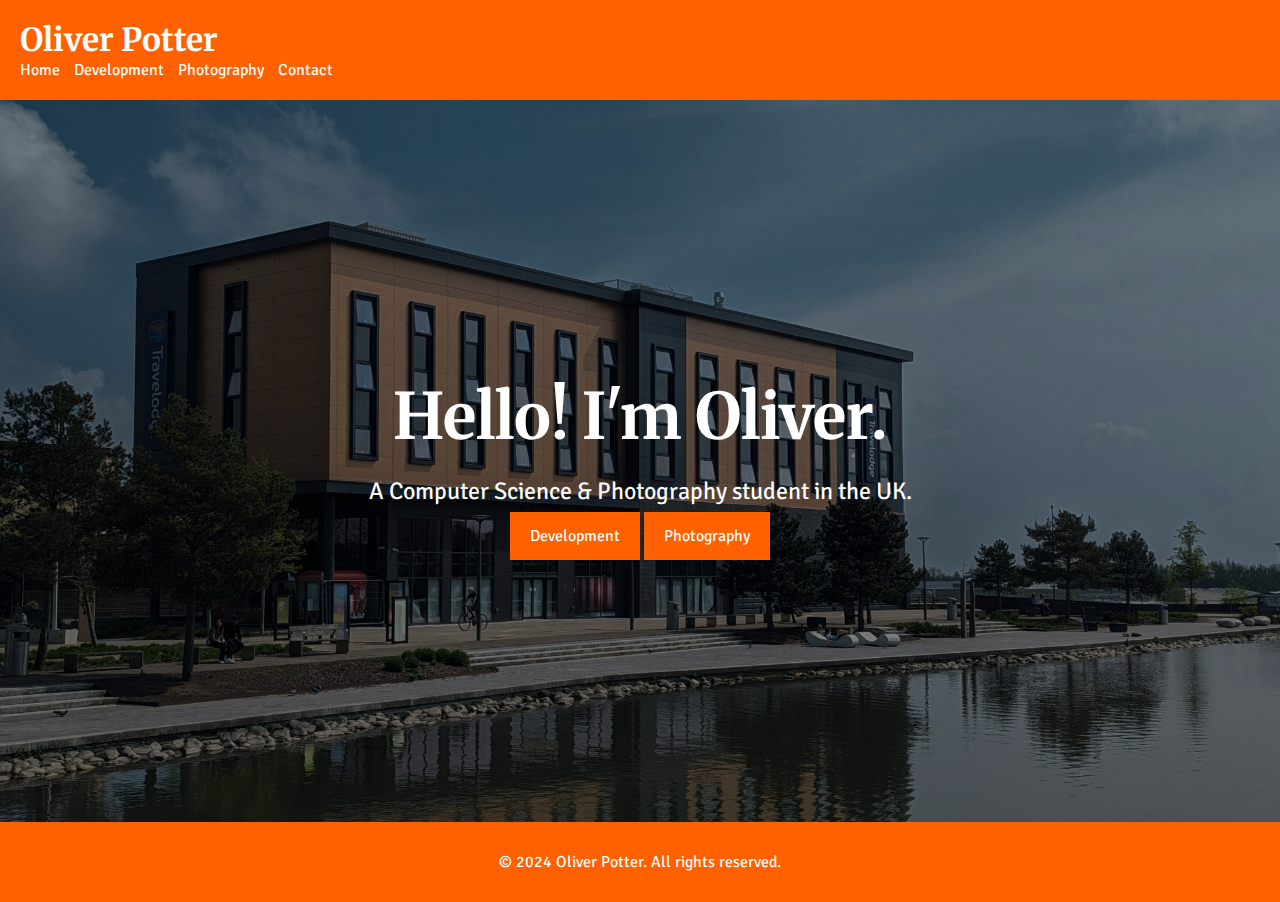
<file: index.html>
<!doctype html>
<html>
  <head>
    <title>Oliver Potter - Developer & Photographer</title>
    <link rel="stylesheet" href="/styles.css" />
  </head>
  <body>
    <dyn-header></dyn-header>
    <div class="hero">
      <div class="hero-content">
        <h1>Hello! I'm Oliver.</h1>
        <p>A Computer Science & Photography student in the UK.</p>
        <a class="but" href="/development.html">Development</a>
        <a class="but" href="/photography.html">Photography</a>
      </div>
    </div>
    <dyn-footer></dyn-footer>

    <script src="/headerfooter.js"></script>
  </body>
</html>
</file>
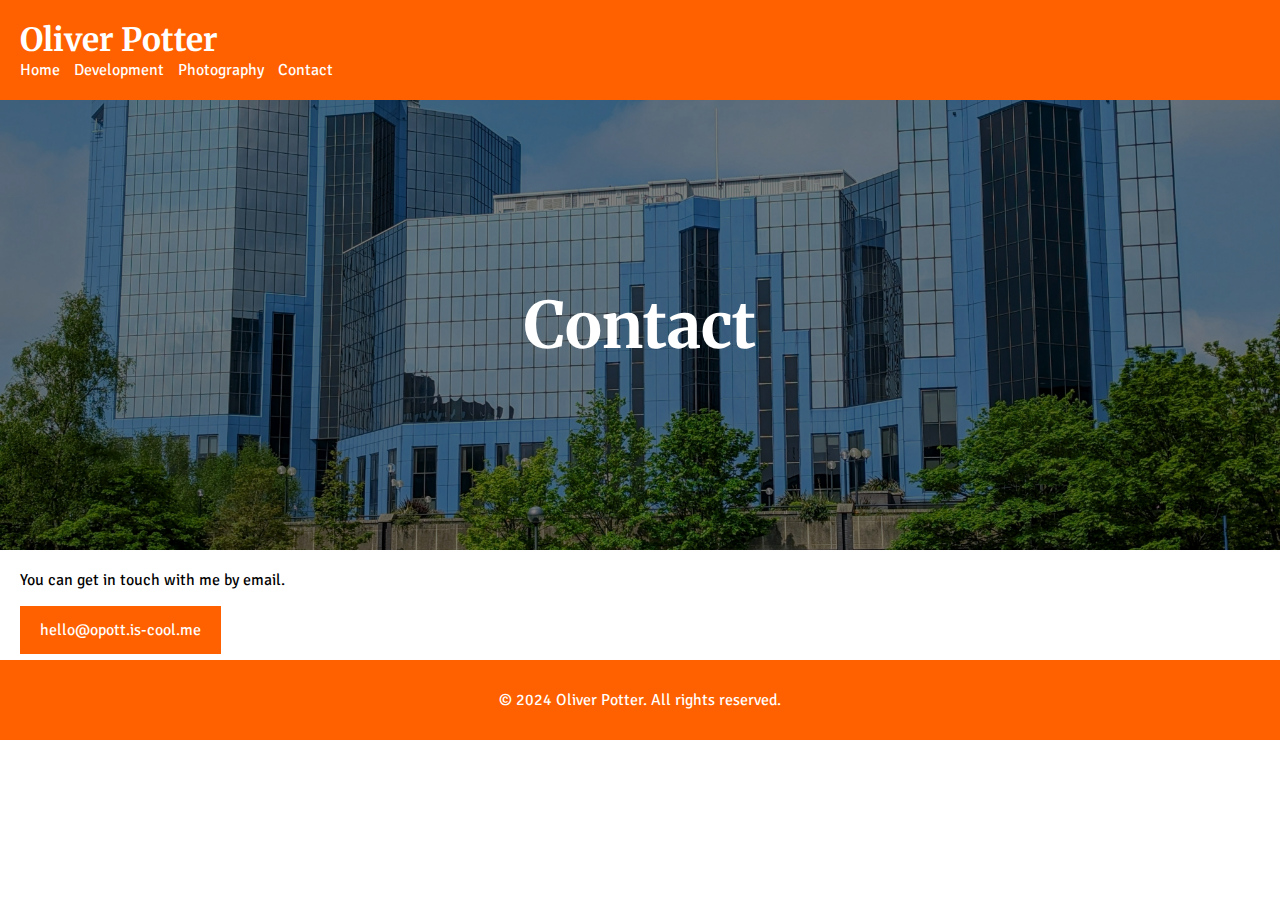
<file: contact.html>
<!doctype html>
<html>
  <head>
    <title>Contact | Oliver Potter</title>
    <link rel="stylesheet" href="/styles.css" />
  </head>
  <body>
    <dyn-header></dyn-header>
    <div
      class="hero"
      style="background-image: url(img/oliver-potter--2pQNbI88co-unsplash.jpg); height: 50vh"
    >
      <div class="hero-content">
        <h1>Contact</h1>
      </div>
    </div>
    <p>You can get in touch with me by email.</p>
    <div style="margin: 10px; padding: 10px;"><a href="mailto:hello@opott.is-cool.me" class="but";">hello@opott.is-cool.me</a></div>
    <dyn-footer></dyn-footer>

    <script src="/headerfooter.js"></script>
  </body>
</html>
</file>
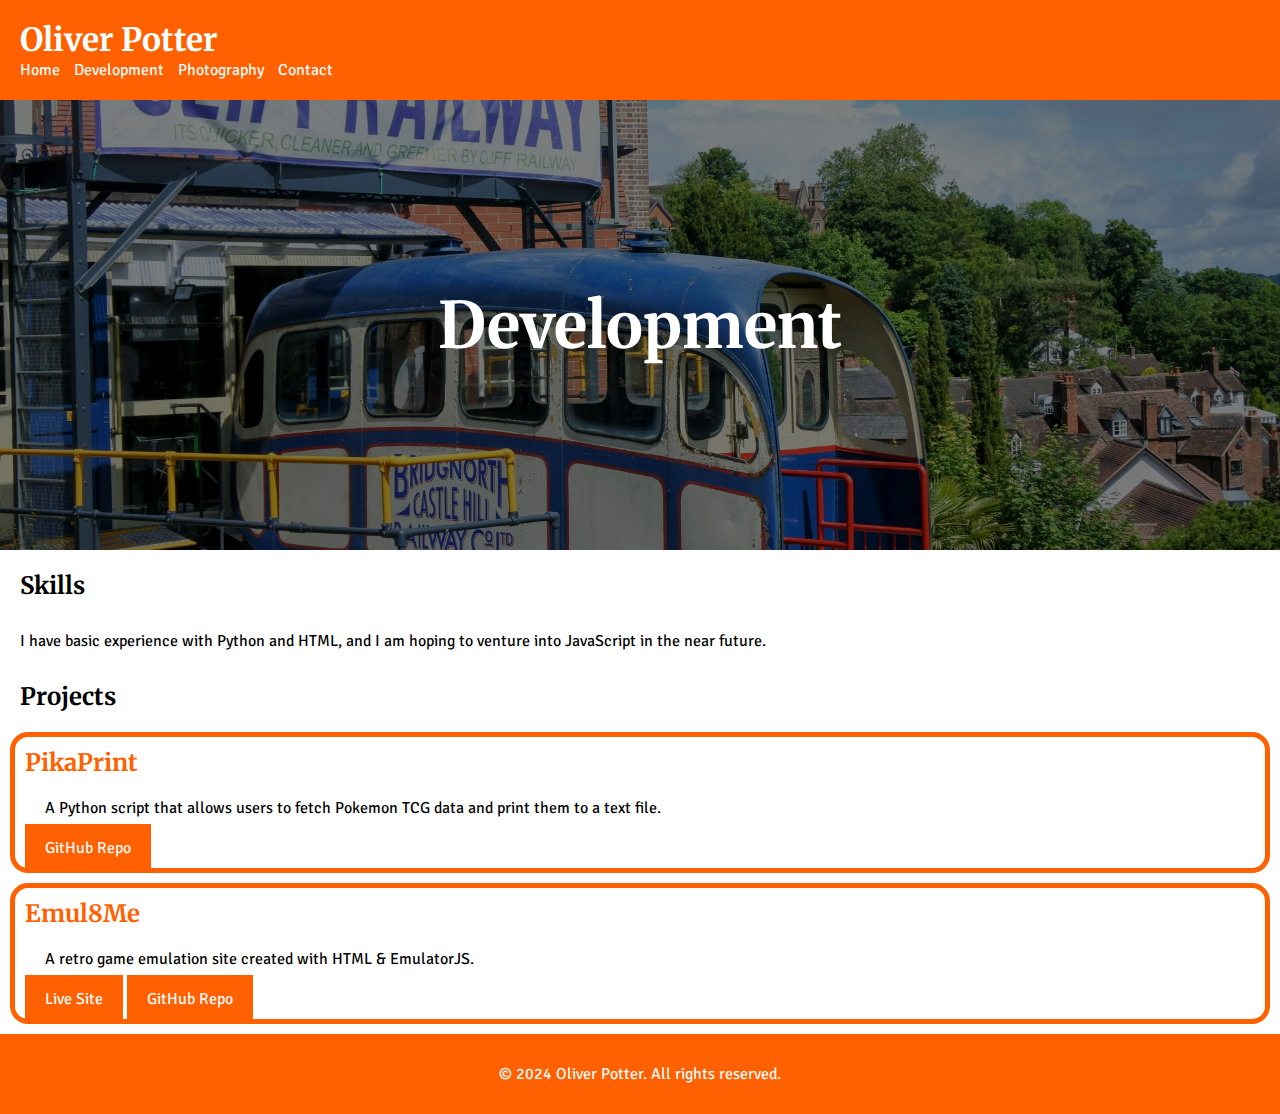
<file: development.html>
<!doctype html>
<html>
  <head>
    <title>Development | Oliver Potter</title>
    <link rel="stylesheet" href="/styles.css" />
  </head>
  <body>
    <dyn-header></dyn-header>
    <div
      class="hero"
      style="background-image: url(img/pexels-ompot-25068496.jpg); height: 50vh"
    >
      <div class="hero-content">
        <h1>Development</h1>
      </div>
    </div>
    <h2>Skills</h2>
    <p>
      I have basic experience with Python and HTML, and I am hoping to venture
      into JavaScript in the near future.
    </p>

    <h2>Projects</h2>
    <div class="devproject">
      <h2>PikaPrint</h2>
      <p>
        A Python script that allows users to fetch Pokemon TCG data and print
        them to a text file.
      </p>
      <a href="https://github.com/opott/PikaPrint" target="_blank" class="but"
        >GitHub Repo</a
      >
    </div>
    <div class="devproject">
      <h2>Emul8Me</h2>
      <p>A retro game emulation site created with HTML & EmulatorJS.</p>
      <a href="https://emul8me.pages.dev" target="_blank" class="but"
        >Live Site</a
      >
      <a href="https://github.com/opott/Emul8Me" target="_blank" class="but"
        >GitHub Repo</a
      >
    </div>
    <dyn-footer></dyn-footer>

    <script src="/headerfooter.js"></script>
  </body>
</html>
</file>
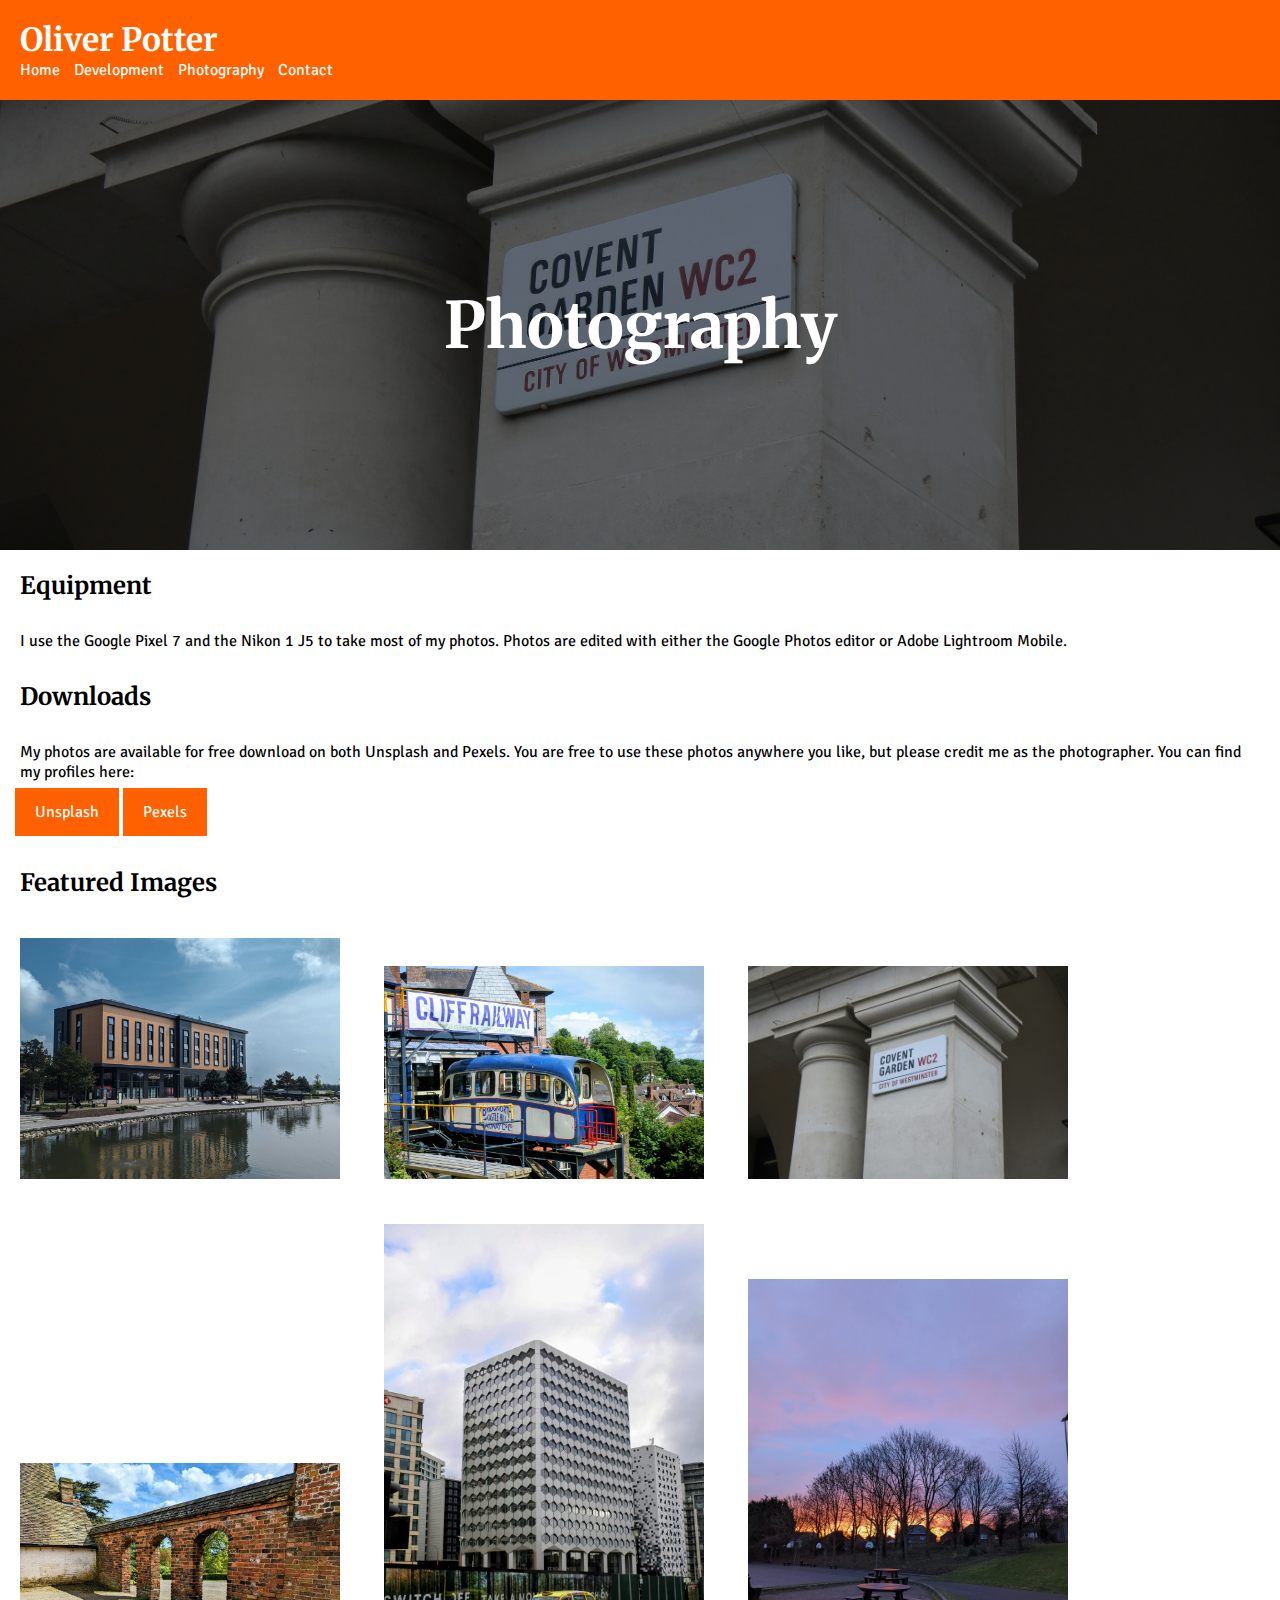
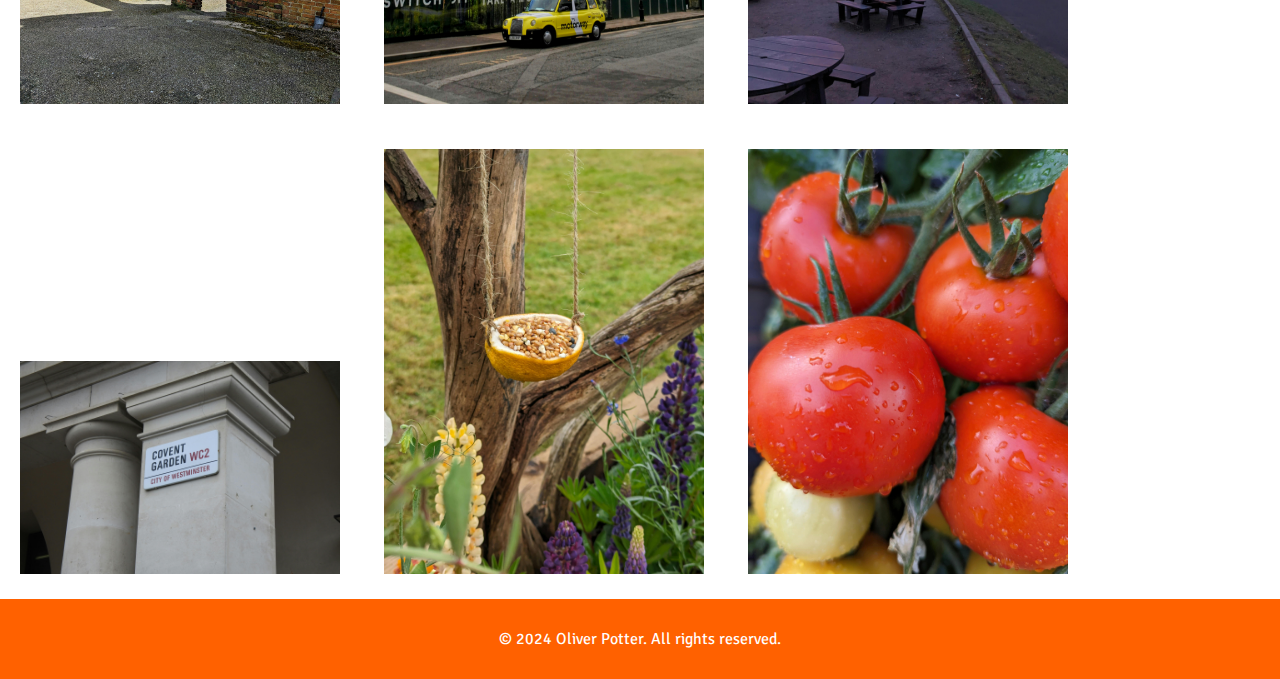
<file: photography.html>
<!doctype html>
<html>
  <head>
    <title>Photography | Oliver Potter</title>
    <link rel="stylesheet" href="/styles.css" />
  </head>
  <body>
    <dyn-header></dyn-header>
    <div
      class="hero"
      style="background-image: url(img/pexels-ompot-25401813.jpg); height: 50vh"
    >
      <div class="hero-content">
        <h1>Photography</h1>
      </div>
    </div>
    <h2>Equipment</h2>
    <p>
      I use the Google Pixel 7 and the Nikon 1 J5 to take most of my photos.
      Photos are edited with either the Google Photos editor or Adobe Lightroom
      Mobile.
    </p>
    <h2>Downloads</h2>
    <p>
      My photos are available for free download on both Unsplash and Pexels. You
      are free to use these photos anywhere you like, but please credit me as
      the photographer. You can find my profiles here:
    </p>
    <div style="padding-left: 15px; padding-bottom: 25px">
      <a class="but" href="https://unsplash.com/@ompot" target="_blank"
        >Unsplash</a
      >
      <a
        class="but"
        href="https://www.pexels.com/@ompot/gallery"
        target="_blank"
        >Pexels</a
      >
    </div>
    <h2>Featured Images</h2>
    <div class="gallery">
      <img src="img/pexels-ompot-23962962.jpg" alt="" />
      <img src="img/pexels-ompot-25068496.jpg" alt="" />
      <img src="img/pexels-ompot-25401813.jpg" alt="" />
      <img src="img/pexels-ompot-23940486.jpg" alt="" />
      <img src="img/pexels-ompot-23940488.jpg" alt="" />
      <img src="img/pexels-ompot-25401807.jpg" alt="" />
      <img src="img/pexels-ompot-25401813.jpg" alt="" />
      <img src="img/pexels-ompot-26964184.jpg" alt="" />
      <img src="img/pexels-ompot-26964173.jpg" alt="" />
    </div>
    <dyn-footer></dyn-footer>

    <script src="/headerfooter.js"></script>
  </body>
</html>
</file>
<file: styles.css>
@import url("https://fonts.googleapis.com/css2?family=Merriweather:ital,wght@0,300;0,400;0,700;0,900;1,300;1,400;1,700;1,900&display=swap");
@import url("https://fonts.googleapis.com/css2?family=Signika+Negative:wght@300..700&display=swap");

body,
html {
  font-family:
    Signika Negative,
    sans-serif;
  margin: 0;
  padding: 0;
}

header {
  background-color: #ff6100;
  color: #fff;
  padding: 20px;
  width: auto;
}

h1 {
  margin: 0;
  font-family: Merriweather, sans-serif;
}

h2 {
  margin: 10px;
  padding: 10px;
  font-family: Merriweather, sans-serif;
}

nav ul {
  list-style-type: none;
  margin: 0;
  padding: 0;
}

nav ul li {
  display: inline;
  margin-right: 10px;
}

nav ul li a {
  color: #fff;
  text-decoration: none;
}

main {
  padding: 20px;
}

section {
  margin-bottom: 20px;
}

.hero-content h2 {
  color: #ffffff;
}

ul {
  list-style-type: none;
  padding: 0;
}

li a {
  color: #333;
  text-decoration: none;
}

footer {
  background-color: #ff6100;
  color: #fff;
  padding: 10px;
  text-align: center;
  width: auto;
}

.hero {
  position: relative;
  height: 80.19vh;
  background: url("img/pexels-ompot-23962962.jpg") center center/cover no-repeat;
  display: flex;
  justify-content: center;
  align-items: center;
  color: white;
}
.hero::before {
  content: "";
  position: absolute;
  top: 0;
  left: 0;
  width: 100%;
  height: 100%;
  background: linear-gradient(rgba(0, 0, 0, 0.5), rgba(0, 0, 0, 0.5));
  z-index: 1;
}
.hero-content {
  position: relative;
  z-index: 2;
  text-align: center;
}
.hero h1 {
  font-size: 4em;
  margin: 0;
  color: #ffffff;
}
.hero p {
  font-size: 1.5em;
  color: #ffffff;
}

.but {
  background-color: #ff6100;
  color: #ffffff;
  padding: 14px 20px;
  margin: 8px 0;
  border: none;
  cursor: pointer;
  width: 100%;
  text-decoration: none;
}

.devproject {
  border-color: #ff6100;
  border-width: 5px;
  border-style: solid;
  border-radius: 18px;
  margin: 10px;
  padding: 10px;
}

.devproject h2 {
  color: #ff6100;
  margin: 0;
  padding: 0;
}

p {
  margin: 10px;
  padding: 10px;
}

.gallery img {
  max-width: 25%;
  height: auto;
  padding: 10px;
  margin: 10px;
}
</file>
